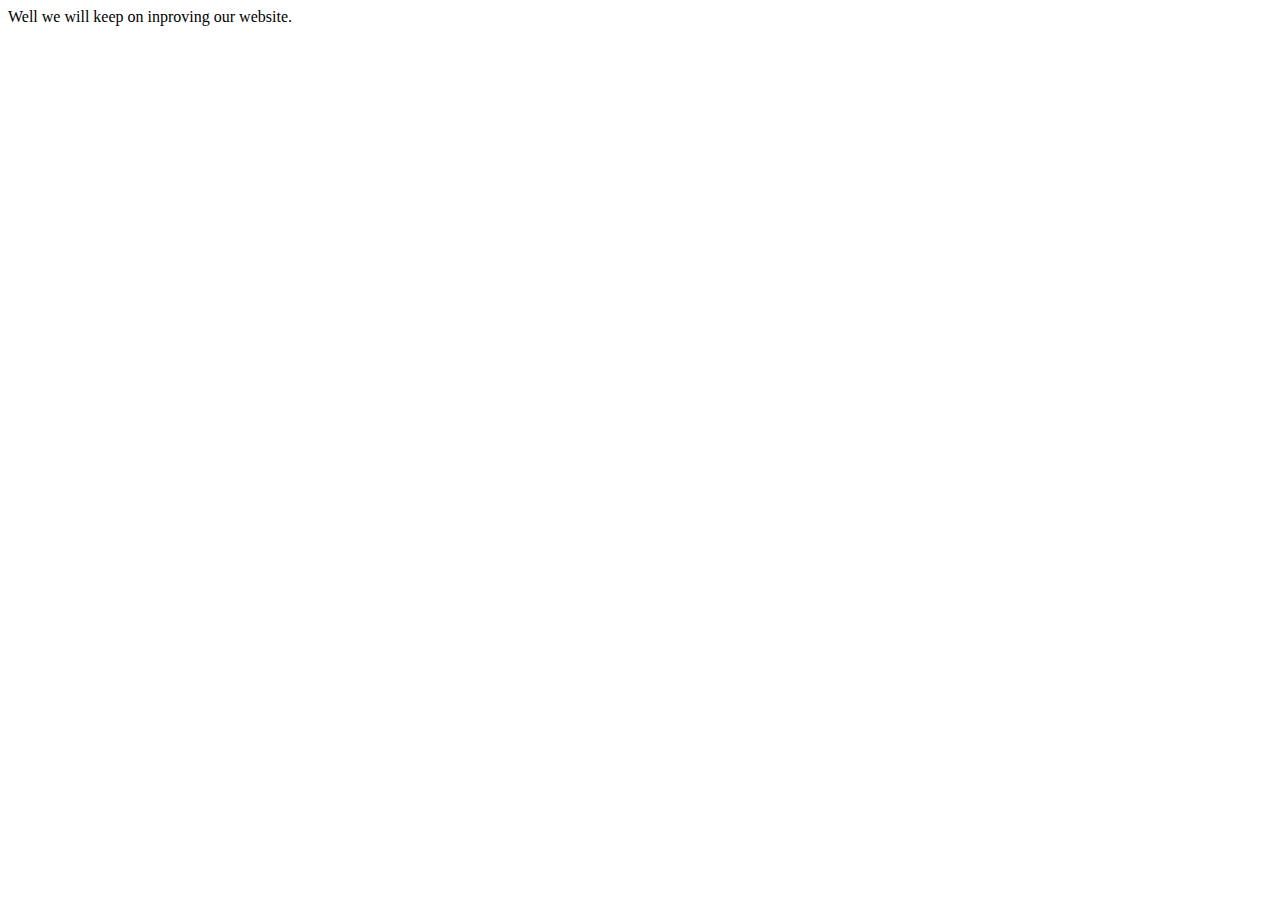
<file: dislike.html>
<!DOCTYPE html>
<html lang="en">
<head>
    <meta charset="UTF-8">
    <meta http-equiv="X-UA-Compatible" content="IE=edge">
    <meta name="viewport" content="width=device-width, initial-scale=1.0">
    <title>(GW Mayank)</title>
</head>
<body>
    Well we will keep on inproving our website.
</body>
</html>
</file>
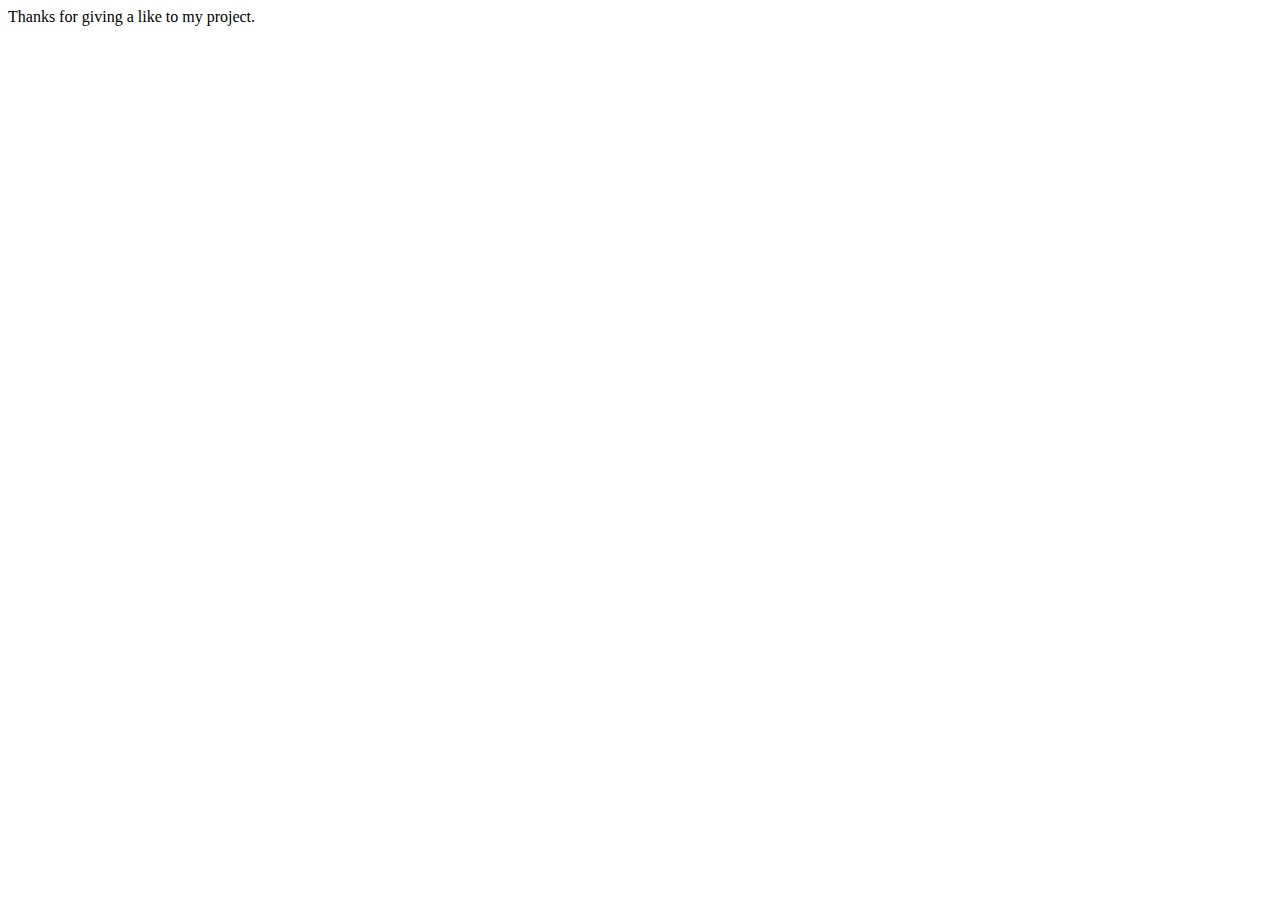
<file: like.html>
<!DOCTYPE html>
<html lang="en">
<head>
    <meta charset="UTF-8">
    <meta http-equiv="X-UA-Compatible" content="IE=edge">
    <meta name="viewport" content="width=device-width, initial-scale=1.0">
    <title>(GW Mayank)</title>
</head>
<body>
    Thanks for giving a like to my project.
</body>
</html>
</file>
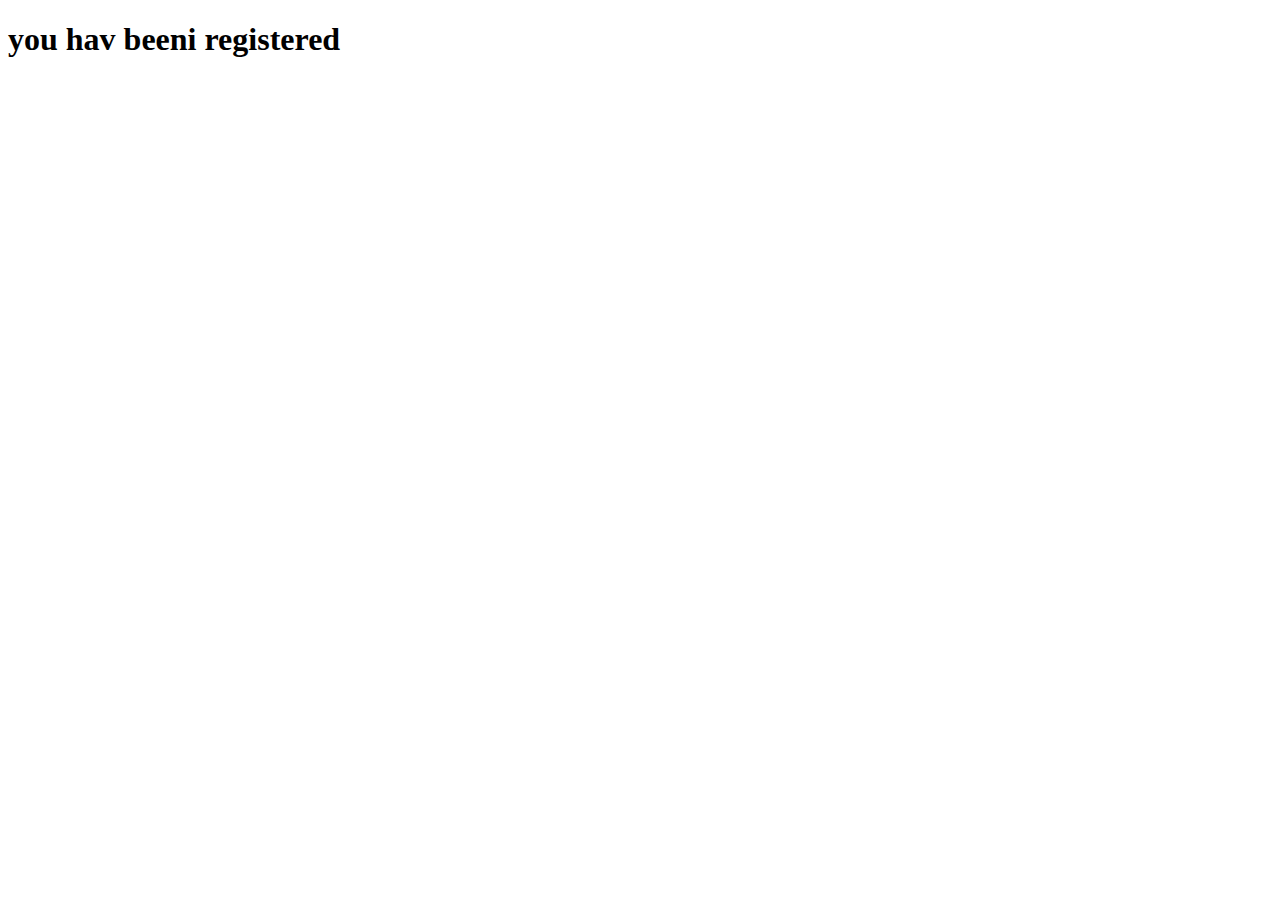
<file: registered.html>
<!DOCTYPE html>
<html lang="en">
<head>
    <meta charset="UTF-8">
    <meta http-equiv="X-UA-Compatible" content="IE=edge">
    <meta name="viewport" content="width=device-width, initial-scale=1.0">
    <title>(GW) Mayank</title>
</head>
<body>
    <h1>you hav beeni registered</h1>
</body>
</html>
</file>
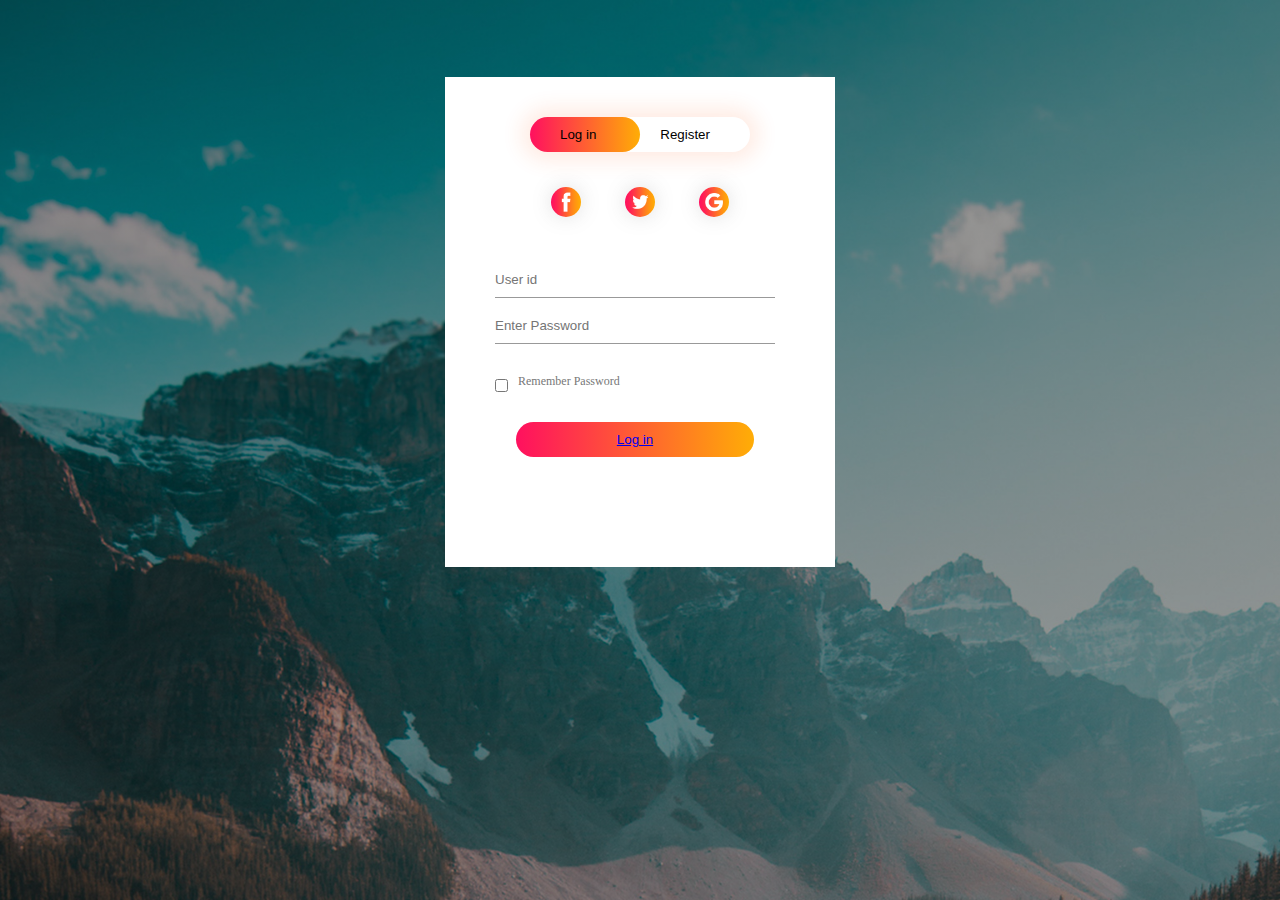
<file: sign in.html>
<html>
    <head>
        <title>(GW Mayank)/Sign in</title>
        <link rel="stylesheet" href="style.css">
    </head>
    <body>
        <div class="hero">
            <div class="form-box">
                <div class="button-box">
                    <div id="btn"></div>
                    <button type="button" class="toggle-btn" onclick="login()">Log in</button>
                    <button type="button" class="toggle-btn" onclick="register()">Register</button>
                </div>
            <div class="social-icons">
            <img src="fb.png">
            <img src="tw.png">
            <img src="gp.png">        
        </div>
                <form id="login" class="input-group">
                <input type="text" class="input-field" placeholder="User id" required>
                <input type="text" class="input-field" placeholder="Enter Password" required>
                    <input type="checkbox" class="chech-box"><span>Remember Password</span>
                    <button type="submit" class="submit-btn"><a href="signin.html">Log in</button></a>
                </form>
                <form id="register" class="input-group">
                 <input type="email" class="input-field" placeholder="User id" required>
                <input type="text" class="input-field" placeholder="Enter Password" required>
                <input type="text" class="input-field" placeholder=" Name" required>
                <input type="text" class="input-field" placeholder="Location" required>
                    <input type="checkbox" class="chech-box"><span>I agree to the terms and conditions</span>
                    <button type="submit" class="submit-btn"><a href="registered.html">Register</button></a>
                </form>
        </div>    
    </div>        

        <script>
             var x = document.getElementById("login");
             var y = document.getElementById("register"); 
             var z = document.getElementById("btn");
            
            function register(){
                x.style.left = "-400px";
                y.style.left = "50px";
                z.style.left = "110px";
            }
            function login(){
                x.style.left = "50px";
                y.style.left = "450px";
                z.style.left = "0px";
            }
            
            
        </script>
    </body>
</html>
</file>
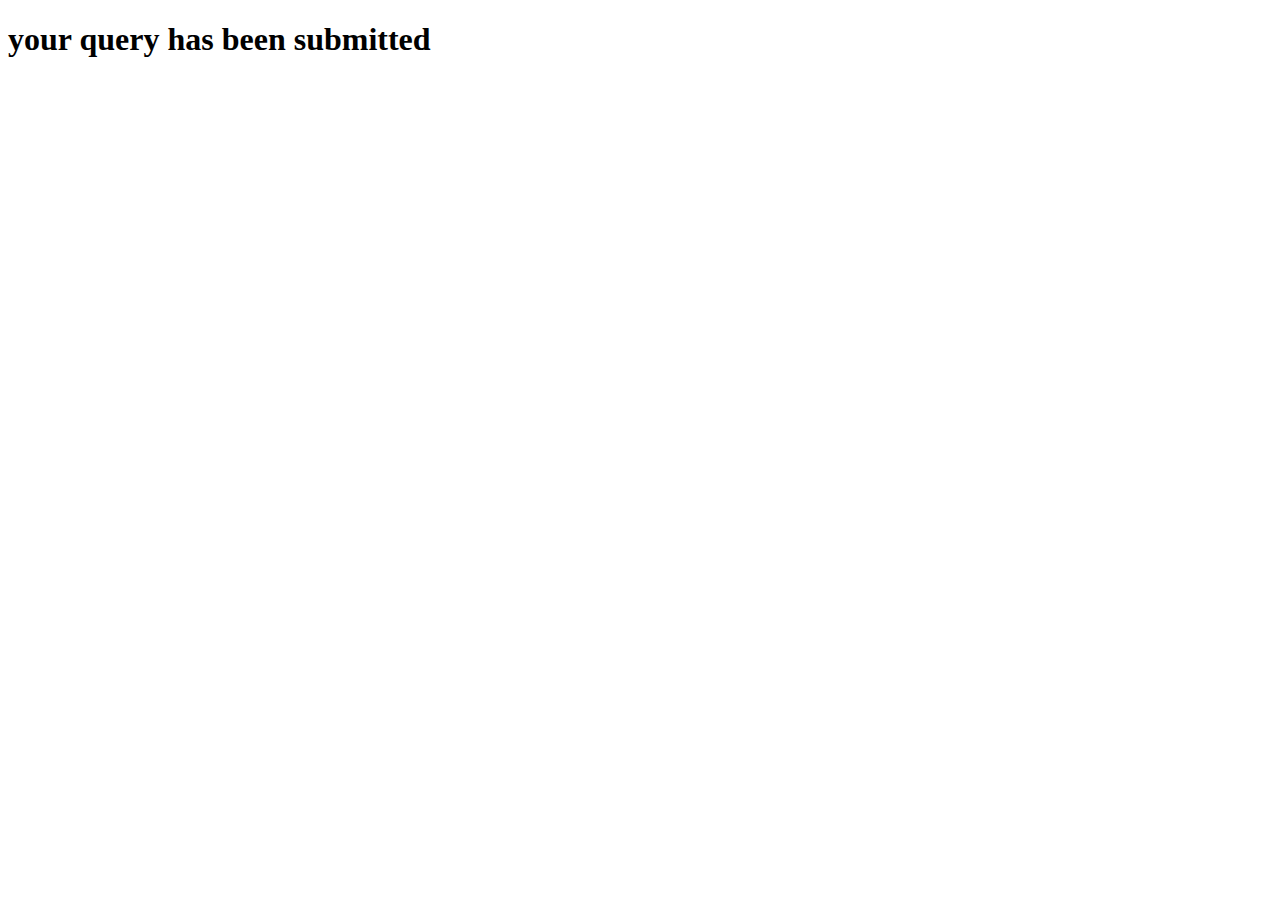
<file: submit.html>
<!DOCTYPE html>
<html lang="en">
<head>
    <meta charset="UTF-8">
    <meta http-equiv="X-UA-Compatible" content="IE=edge">
    <meta name="viewport" content="width=device-width, initial-scale=1.0">
    <title>(GW Mayank)</title>
</head>
<body>
    <h1>your query  has been  submitted</h1>
</body>
</html>
</file>
<file: style.css>
*{
    margin: 0;
    padding: 0;
}
.hero{
    height: 100%;
    width: 100%;
    background-image: linear-gradient(rgba(0,0,0,0.4),rgba(0,0,0,0.4)), url(banner.jpg);
    background-size: cover;
    position: absolute;
}
.form-box{
    width: 380px;
    height: 480px;
    position: relative;
    margin: 6% auto;
    background:#fff;
    padding: 5px;
    overflow: hidden;
}
.button-box{
    width: 220px;
    margin: 35px auto;
    position: relative;
    box-shadow: 0 0 20px 9px #ff61241f;
    border-radius: 30px;
}
.toggle-btn{
    padding: 10px 30px;
    cursor: pointer;
    background: transparent;
    border: 0;
    outline: none;
    position: relative;
}
#btn{
    top: 0;
    left: 0;
    position: absolute;
    width: 110px;
    height: 100%;
    background: linear-gradient(to right, #ff105f,#ffad06);
    border-radius: 30px;
    transition: -5s;
}
.social-icons{
    margin: 30px auto;
    text-align: center;
}
.social-icons img{
    width: 30px;
    margin: 0 20px;
    box-shadow:  0 0 20px 0 #7f7f7f3d;
    cursor: pointer;
    border-radius: 50%;
}
.input-group{
    top: 180px;
    position: absolute;
    width: 280px;
    transition: -5s;
}
.input-field{
    width: 100%;
    padding: 10px 0;
    margin : 5px 0;
    border-left: 0;
    border-top: 0;
    border-right: 0;
    border-bottom: 1px solid #999;
    outline: none;
    background: transparent;    
}
.submit-btn{
    width: 85%;
    padding: 10px;
    cursor: pointer;
    display: block;
    margin: auto;
    background: linear-gradient(to right, #ff105f,#ffad06);
    border: 0;
    outline: none;
    border-radius: 30px;
}
.chech-box{
    margin: 30px 10px 30px 0;
}
span{
    color: #777;
    font-size:12px;
    bottom: 68px;
    position: absolute;
}
#login{
    left:50px;
}
#register{
    left:450px;
}
</file>
